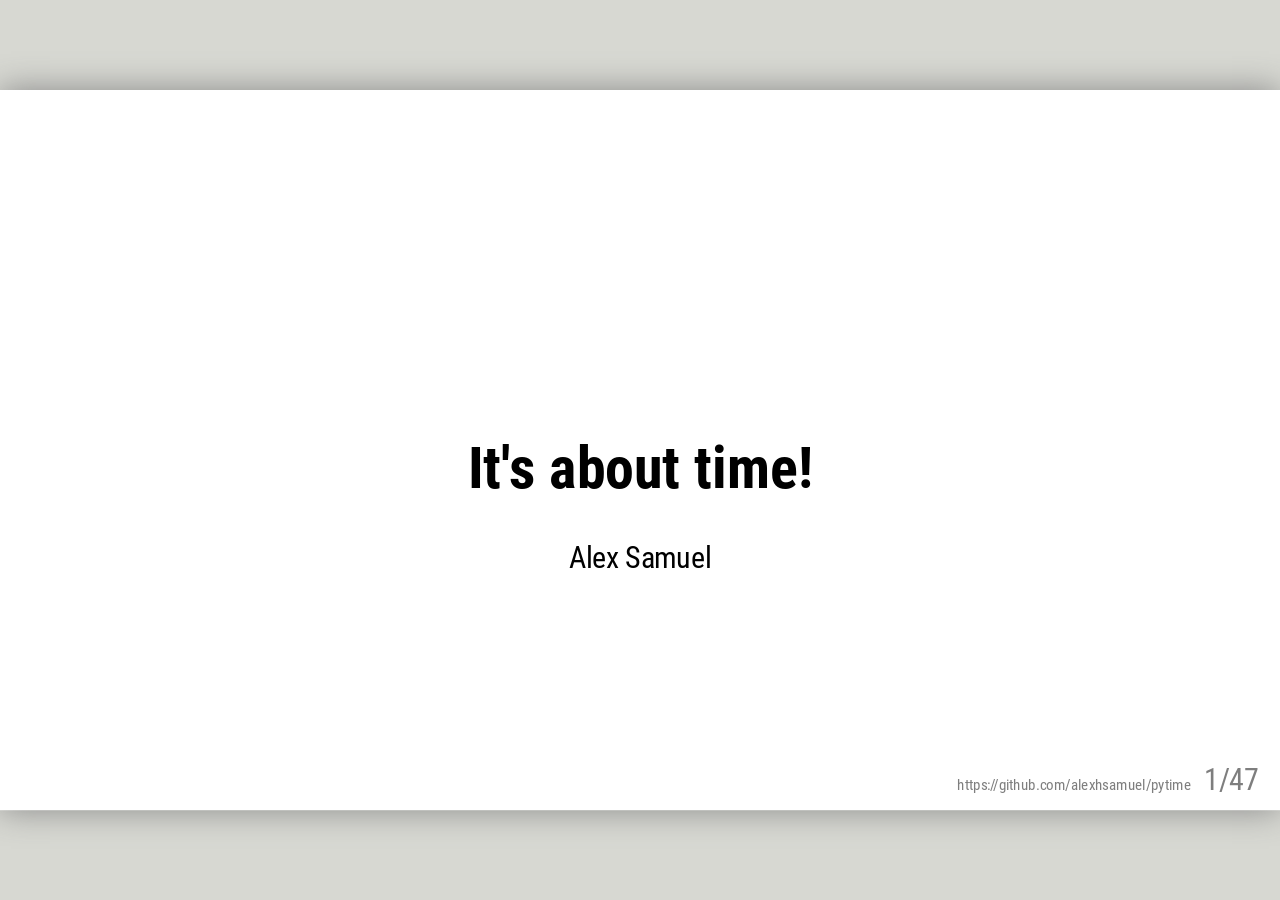
<file: talk/index.html>
<!DOCTYPE html>
<html>
  <head>
    <meta charset="utf-8">
    <title>It's about time</title>
    <style>
@font-face {
  font-family: 'Roboto';
  font-style: italic;
  font-weight: 400;
  src: local('Roboto Italic'), local('Roboto-Italic'), url(./fonts/W4wDsBUluyw0tK3tykhXEfesZW2xOQ-xsNqO47m55DA.ttf) format('truetype');
}
@font-face {
  font-family: 'Roboto';
  font-style: normal;
  font-weight: 400;
  src: local('Roboto'), local('Roboto-Regular'), url(./fonts/zN7GBFwfMP4uA6AR0HCoLQ.ttf) format('truetype');
}
@font-face {
  font-family: 'Roboto';
  font-style: normal;
  font-weight: 700;
  src: local('Roboto Bold'), local('Roboto-Bold'), url(./fonts/d-6IYplOFocCacKzxwXSOKCWcynf_cDxXwCLxiixG1c.ttf) format('truetype');
}
@font-face {
  font-family: 'Roboto Condensed';
  font-style: italic;
  font-weight: 400;
  src: local('Roboto Condensed Italic'), local('RobotoCondensed-Italic'), url(./fonts/BP5K8ZAJv9qEbmuFp8RpJdNyc1nIn01s4QPT2l20KA4.ttf) format('truetype');
}
@font-face {
  font-family: 'Roboto Condensed';
  font-style: normal;
  font-weight: 400;
  src: local('Roboto Condensed'), local('RobotoCondensed-Regular'), url(./fonts/Zd2E9abXLFGSr9G3YK2MsDR-eWpsHSw83BRsAQElGgc.ttf) format('truetype');
}
@font-face {
  font-family: 'Roboto Condensed';
  font-style: normal;
  font-weight: 700;
  src: local('Roboto Condensed Bold'), local('RobotoCondensed-Bold'), url(./fonts/b9QBgL0iMZfDSpmcXcE8nDokq8qT6AIiNJ07Vf_NrVA.ttf) format('truetype');
}
@font-face {
  font-family: 'Roboto Mono';
  font-style: italic;
  font-weight: 400;
  src: local('Roboto Mono Italic'), local('RobotoMono-Italic'), url(./fonts/mE0EPT_93c7f86_WQexR3OLrC4Du4e_yfTJ8Ol60xk0.ttf) format('truetype');
}
@font-face {
  font-family: 'Roboto Mono';
  font-style: italic;
  font-weight: 500;
  src: local('Roboto Mono Medium Italic'), local('RobotoMono-MediumItalic'), url(./fonts/1OsMuiiO6FCF2x67vzDKA34elNPSrJo8K1X7hvJW37A.ttf) format('truetype');
}
@font-face {
  font-family: 'Roboto Mono';
  font-style: normal;
  font-weight: 400;
  src: local('Roboto Mono'), local('RobotoMono-Regular'), url(./fonts/hMqPNLsu_dywMa4C_DEpY50EAVxt0G0biEntp43Qt6E.ttf) format('truetype');
}
@font-face {
  font-family: 'Roboto Mono';
  font-style: normal;
  font-weight: 500;
  src: local('Roboto Mono Medium'), local('RobotoMono-Medium'), url(./fonts/N4duVc9C58uwPiY8_59Fz_Mi34-dsJKaItLa5TRL9eU.ttf) format('truetype');
}
@font-face {
  font-family: 'Roboto Mono';
  font-style: normal;
  font-weight: 700;
  src: local('Roboto Mono Bold'), local('RobotoMono-Bold'), url(./fonts/N4duVc9C58uwPiY8_59Fz5_TkvowlIOtbR7ePgFOpF4.ttf) format('truetype');
}
    </style>
    <style>
      body {
        font-family: 'Roboto Condensed';
        font-weight: 400;
      }
      h1, h2, h3 {
        font-family: 'Roboto Condensed';
        font-weight: 700;
      }
      a, a:visited {
        color: black;
        text-decoration: none;
        border-bottom: 1px dashed #8080c0;
      }

      .remark-slide-content {
        font-size: 28px;
      }
      .remark-code, .remark-inline-code {
        font-family: 'Roboto Mono';
        font-weight: 400;
        font-size: 85%;
        color: #305060;
      }
      .remark-code-line {
        margin-left: 24px;
      }

      .command {
        border: 2px solid #808080;
        background: #f0f0f0;
        padding: 1.4ex 1.5ex 1.5ex 1.5ex;
      }
      .comment {
        font-size: 85%;
        font-weight: 700;
        font-style: italics;
        color: #ab5018;
      }

      .advice {
        background: #f0f8ff;
        background-image: url('./speech-balloon.png');
        background-size: 100px 80px;
        background-repeat: no-repeat;
        background-origin: border-box;
        background-position: right top;
      }
    </style>
  </head>
  <body>
    <textarea id="source">
class: center, middle
<br><br>
# It's about time!
Alex Samuel
???
Hi!

I'm going to talk about times and dates in Python.

This talk is on GitHub, with an accompanying writeup that contains additional
details.  The writeup is still a work in progress, and I welcome your feedback.

---
# Goals
- Present general concerns in handling time and date.
- Survey the options in Python.
- Discuss features, performance.

???
I signed up to do this talk because there are a bewildering array of options
for working with times and dates in Python.  I work with some of them on a 
regular basis, but others I have used only occasionally or not at all.

In order to force myself to evaluate the choices currently out there,
I submitted to do this talk.

I'm warning you now, this will be the least sexy talk you attend today.  My goal
is to bore you with gory details of dealing with times, dates, and time zones.

I'll stick to civil time as is widely used in business, and won't go into leap
seconds, relativistic effects, or astronomical time systems.

Also this is not a tutorial!  My intent is to help you to choose the best tools
for your work.

---
class: advice, middle
I will also give you some advice.

<div style="float: right;">
  <img src="grain-of-salt.jpg" style="width: 200px;">
  <br><span style="font-size: 60%;"><i>Fig 1. Grain of salt.</i></span>
</div>

Advice slides look like this.

They contain my _opinions_.
???
To distinguish my personal recommendations from information, I've formatted
advice slides like this, with a speech bubble in the corner.  Take them with a
grain of salt.

---
# Who am I?
- Writing Python since version 1.4.
- Used to work in high energy physics; now finance.
- Write lots of date and time code.

<svg class="octicon octicon-mark-github" viewBox="0 0 16 16" version="1.1" width="16" height="16" aria-hidden="true"><path fill-rule="evenodd" d="M8 0C3.58 0 0 3.58 0 8c0 3.54 2.29 6.53 5.47 7.59.4.07.55-.17.55-.38 0-.19-.01-.82-.01-1.49-2.01.37-2.53-.49-2.69-.94-.09-.23-.48-.94-.82-1.13-.28-.15-.68-.52-.01-.53.63-.01 1.08.58 1.23.82.72 1.21 1.87.87 2.33.66.07-.52.28-.87.51-1.07-1.78-.2-3.64-.89-3.64-3.95 0-.87.31-1.59.82-2.15-.08-.2-.36-1.02.08-2.12 0 0 .67-.21 2.2.82.64-.18 1.32-.27 2-.27.68 0 1.36.09 2 .27 1.53-1.04 2.2-.82 2.2-.82.44 1.1.16 1.92.08 2.12.51.56.82 1.27.82 2.15 0 3.07-1.87 3.75-3.65 3.95.29.25.54.73.54 1.48 0 1.07-.01 1.93-.01 2.2 0 .21.15.46.55.38A8.013 8.013 0 0 0 16 8c0-4.42-3.58-8-8-8z"></path></svg>
<a href="https://github.com/alexhsamuel" style="font-size: 90%;">alexhsamuel</a>
???
First, who am I, so that you can determine whether to heed my advice?

I've been writing Python code for a long time.  In the past, I worked in
physics, where I wrote lots of Python data handling code.  Now I work in
finance, at Tudor Investment Corporation, where I write lots of Python data
handling code.

A lot of it involves times and dates, as you may imagine.

My GitHub is alexhsamuel.  There you will find lots of languishing, uncompleted
projects.  And this talk.

---
class: middle
# Preliminaries
???
Let's start by discussing some basic concepts.

---
# Time
- Like space except just one dimension.
- Increases monotonically.
???
What's time?

Without getting too philosophical, time is kind of like space, except that it
has one coordinate instead of three.  Its value grows monotonically.  Basically
it's pretty simple.

In computer programs, we mainly want to record the exact instant of time at
which a particular event happened, for example,
- when a log line was recorded,
- when a user performed an action, 
- or when a transaction occurred.

---
# Date
- Time is divided into days.
- A day is recurring span of (usually) 24 hours.
- Date specifies a day.
???
Humans of course have to go and complicate something as simple as this.

What we do is divide time into recurring spans of (usually) 24 hours, called
_days_, coinciding approximately with the Earth's rotation.

Traditionally, we specify time by first specifying a date, and then giving the
time of day relative to the beginning of that date (_midnight_).

We use a bizarre set of units: years, 12 months a year, 27 to 31 days a month,
23 to 25 hours a day, 60 minutes an hour, and 60 seconds a minute.

---
# Time zones
<img src="Time-Zone-Map.gif" style="width: 85%;">
???
To complicate things _even_ further, we don't event agree on when each day
starts.

Each government slices its territories into _time zones_.  Within each time
zone, we agree to set all clocks forward or backward compared to clocks in a
hypothetical reference time zone, which we call UTC.

Within a time zone, this offset from UTC may change during the year, due to
daylight savings time.

A government is free to change its mind about its time zones, and governments do
so from time to time.

---
# Time zone database
<a href="https://www.iana.org/time-zones">Database</a> a.k.a. "Olson database".
- Linux, macOS: `/usr/share/zoneinfo`
- Windows: `tzres.dll`

Geographic names like "America/New_York".
???
Fortunately, the selfless souls at IANA maintain a database of time zones and
their historical, current, and projected offsets from UTC.

This is often called the "Olson database".

On most Linux systems and macOS, it's installed in a bunch of files under
`/usr/share/zoneinfo`; you can poke around there.  On Windows, its stuffed in a
DLL.

In the database, a time zone is generally identified by a continent and city
name, like "America/New_York", where we are.  We happen to be UTC-5 hours in the
winter and UTC-4 hours when daylight savings time is in effect.

Note that UTC-5 is not the same as "America/New_York" or even U.S. Eastern time.
For example, the "America/Bogota" time zone is also UTC-5 and in fact since
Colombia currently doesn't do daylight savings, it stays there year around.

---
# Time formats

<pre style="font-size: 85%;">
2017-11-25 16:01:30 -05:00
2017/11/25 16:01:30
11/25/17 16:01:30
2017 November 25 16:01:39
Sat, 25 Nov 2017 16:01:39 -0500
sábado 25 noviembre 2017 16:01:03
</pre>
<div class="right">... and many more</div>

[ISO 8601](https://www.iso.org/iso-8601-date-and-time-format.html)
/ [RFC 3339](https://tools.ietf.org/html/rfc3339):

<div class="center" style="background: gold; font-weight: 700; padding: 8px">2017-11-25T21:01:30+00:00</div>

???
There are countless variations on how to format times and dates as strings.

Everyone has an opinion.

For user interfaces, you may have to support a variety of region-, culture-, and
language-specific formats.
- with UTC offset
- without UTC offset
- dashes or slashes or other punctuation
- year first, month first, day first
- month names, abbreviated names
- day of the week
- and of course, other languages

For computers, there is a standard family of formats called ISO 8601, and a more
specific standard RFC 3339 for Internet protocols.  This highlighted string is
an example.

Sometimes you'll see a "Z" suffix instead of +00:00 to indicate UTC.

---
class: advice, middle
Use the RFC 3339 time format in APIs and data files.
???
This brings me to my first recommendation.

...

UIs for nontechnical users will need more human-centric formats.  But don't
introduce unnecessary variation for machine-readable formats.  Your code and
data will be more compatible, and you will save yourself and others
implementation nuisances.

---
class: middle
# Python representations
???
Now, on to Python.

I've found four general categoies of ways to represent times and dates in
Python.

1. representations using only built-in types: strings and integers
2. the standard library's datetime package, and some helper packages
3. derivatives of the datetime library
4. specialized representations for collections of times and dates in datasets

I'll now go into each of these.

---
# Primitive types
- string times and dates: 
    - `"2017-11-25"` 
    - `"2017-11-25T16:01:30+00:00"`

- integer-encoded strings:
    - `20171125`

<br>
```py
date = 10000 * year + 100 * month + day    # ☹
```
???
A simple way to store a time or date is as a string.  You have a choice of
formats, as we've seen.

Another option, especially for dates, is to pack the year, month, date
components into an integer.

How many of you have written code like this at some point?

The chief benefit of these representations is that they work with all languages,
frameworks, storage systems, and file formats.  You can always store a string.

But, there are basically no time operations you can perform directly on these
representations directly.  You're on your own.

---
class: advice, middle

Use RFC 3339 strings for simple formats: CSV, JSON, ...

Don't use strings internally if you perform _any_ time operations.

Don't use integer-encoded dates or times.

???
My recommendation is to avoid these.

...

Python provides actual data structures to use instead.

---
# Tick representations
Choose a starting time ("epoch") and a unit, and count ticks.
```py
# seconds since 1970-01-01T00:00:00+00:00
>>> time.time()
1511734953.8993392  
```
???
Another representation that doesn't require specialized types you might call a
_tick representation_.  You choose a starting time, called the _epoch_, you
choose a unit of time, and just count ticks forward.

In UNIX, and Python, we traditionally use UTC midnight on Jan 1, 1970 as the
epoch, and count seconds.

This representation is closest to the physical reality of time.  It's simple.
Clear.  When one second elapses, this number increases by 1.

Python's simplest time API, `time.time()`, returns the time on system clock
as seconds since the epoch.

If it weren't for humans and their idiosyncrasies, we could stop right here and
this would be my last slide.

Unfortunately, we are humans.

---
# [datetime](https://docs.python.org/3/library/datetime.html)

`datetime`, `date`, `time`, `tzinfo`, and more.

A time (an instance of the `datetime` class) can be,
  - _naive_, without time zone
  - _localized_, with time zone 
???
The standard library datetime package solves many of our problems.

It provides a time type, called `datetime`, which stores times internally as
(year, month, day, hour, minute, second, microsecond) components.  

So, the time resolution is 1 µs.

There are two flavors of datetimes: _naive_ datetimes carry no time zones, while
_localized_ datetimes do.

The datetime package also provides date and time of day types.

These are all implemented as C extension types, and rather efficient.

---
class: middle
```py
>>> t = datetime.utcnow()
>>> t.year, t.month, t.day
(2017, 11, 26)
>>> t.date()
datetime.date(2017, 11, 26)
```
Formatting and parsing per C library `strftime()`.
```py
>>> t = datetime(2017, 11, 26, 17, 45, 37)
>>> format(t, "%Y-%m-%dT%H:%M:%S")
'2017-11-26T17:45:37'
>>> print("It's now {:%H:%M}.".format(t))
It's now 17:45.
```
???
You can access its components as attributes, or extract the date or time of day
as separate objects.

Parsing and formatting use patterns similar to the C library's strftime and
strptime functions.  They participate nicely with Python's string formatting.
You can stuff the format pattern directly into the curly braces.

---
class: advice, middle
To represent a date, use a date object, rather than a time object.
???
Next recommendation:

...

Dates are fundamentally different objects, with different operations they can
participate in.

You'll sometimes see dates represented as the time at midnight on that date.
Python gives you a real date type.  Use it.

---
# Shortcomings of datatime
- `tzinfo` interface but no concrete time zones
- limited convenience functions and utilities
- 1 µs resolution 
???
The datetime package has a number of limitations.

It provides a time zone API, but no concrete implementations.

Its API isn't always the most convenient, and it lacks many creature comforts
and useful utilities that people often need.

And, its 1 µs resolution is inadequate for some domains.

One approach to address these is to use additional third-party libraries with
datetime.

---
# datetime + [pytz](http://pythonhosted.org/pytz/)
- Includes a recent copy of the time zone database.
- Implements `tzinfo`.

```py
>>> tz = pytz.timezone("America/New_York")
>>> tz.localize(datetime.now())
datetime.datetime(2017, 11, 26, 18, 1, 6, 620221,
  tzinfo=<DstTzInfo 'America/New_York' EST-1 day, 
          19:00:00 STD>)
```
???
pytz is a third party time zone package.

...

datetime.now() returns a naive datetime.  The time zone object has a localize
method that converts it to a localized datetime.

With pytz, it's critical to use this localize method; you can't just stuff the
time zone object into the datetime's tz field yourself.  You will get the
wrong results!

---
class: advice, middle
Time zones are complicated.  Use UTC as much as possible:

- Use UTC localized datetimes.

- Convert to other time zones only in UIs.

```py
>>> def now():
...     return pytz.UTC.localize(datetime.utcnow())
```
```py
>>> now()
datetime.datetime(2017, 11, 27, 15, 11, 37, 42496, tzinfo=<UTC>)
```
???
Recommendation: Use UTC as much as possible.

Some people choose to use naive datetimes and just always store UTC.  IMO, this
becomes confusing if you ever have to use localized datetimes for the UI, so I
prefer datetimes explicitly localized to UTC.

This is my preferred version of now().

---
# datetime + [dateutil](https://dateutil.readthedocs.io/en/stable/)
- Implements `tzinfo` using the system time zone database.
- Also includes a copy of the time zone database.

```py
>>> tz = dateutil.tz.gettz("America/New_York")
```

- Convenient parsing.

```py
>>> dateutil.parser.parse("2017 Nov 1 9:15:00 UTC")
datetime.datetime(2017, 11, 1, 9, 15, 
    tzinfo=tzutc())
```
???
dateutil is another package that provides time zone implementations.  By
default, it uses your system's time zone database, but it also carries its own
copy for use if needed.

dateutil also provides a convenient time parser, which can usually figure out
the format of a time string without being told.

It also includes some recurrence / calendar functionality, which I won't get
into here, plus calculation of Easter, which is a historically interesting
problem.  Check out the "computus" article on Wikipedia.

---
# datetime + [Babel](http://babel.pocoo.org/en/latest/)
An internationalization library with time and date support.
```py
>>> babel.dates.format_datetime(t, locale="zh")
'2017年11月26日 下午11:32:31'
```

It uses an alternate style of format patterns.
```py
>>> babel.dates.format_date(d, 
...     "'The 'dd' of 'MMMM', 'yyyy")
'The 26 of November, 2017'
```
???
Babel is an internationalization package that handles dates and times.

Conveniently, you can pass in a locale for each formatting operation.

Some people prefer the JODA-style yyyy, MM, dd format strings to the
strftime-style %Y, %m, %d.

---
# datetime + [udatetime](https://github.com/freach/udatetime)

Accelerated versions of some functionality, particularly RFC 3339 formatting,
but doesn't support time zones properly.

Particularly fast for generating timestamp strings for logs, APIs.
```py
>>> udatetime.utcnow_to_string()
'2017-11-27T00:19:42.815547+00:00'
```
POSIX only; no Windows support.

---
# [humanize](https://github.com/jmoiron/humanize)
A small library to produce casual human-friendly representations.
```py
>>> t = datetime.now(); time.sleep(10); \
... humanize.naturaltime(t)
'10 seconds ago'
>>> humanize.naturaldate(date(2017, 1, 1))
'Jan 01'
```

---
class: middle
# datetime derivatives
???
On to derivatives of datetime.

There have been several attempts to improve datetime by wrapping it or extending
it.

---
<img src="delorean.png" style="float: right">
# [Delorean](http://delorean.readthedocs.io/en/latest/)
- Wraps `datetime.datetime`.
- Integrates pytz, Babel, humanize.
- A few convenience methods.

```py
>>> t = Delorean.now("America/New_York")
>>> t.truncate("month")
>>> print(t.format_datetime())
Nov 1, 2017, 12:00:00 AM
>>> print(t.humanize())
25 days ago
```
???
...

Notice that you can pass in time zones as strings, which is nice.

But: It provides no date or time classes.  And the API feels inconsistent.  For
example, it doesn't participate in Python's normal string formatting mechanism.

---
# [Arrow](http://arrow.readthedocs.io/en/latest/)
- Wraps `datetime.datetime`
- Localized times only.  <small>☺</small>
- Integrates `dateutil.tz`.

```py
>>> t = arrow.get("2017-11-26T20:00:00-05:00")
>>> t.to("Asia/Tokyo")
>>> t.format("ddd MMM DD, HH:mm:ssZZ")
'Sun Nov 26, 20:00:00-05:00'
```
???
...

As with Delorean, you can pass time zone names.

I find the formatting a bit cumbersome, but some prefer this.

But: Arrow also provides no date or time classes.

---
- Well-designed convenience methods.
```py
>>> arrow.get(1511743679)                   # epoch seconds
<Arrow [2017-11-27T00:47:59+00:00]>
>>> t.replace(minute=30, second=0)
<Arrow [2017-11-27T00:30:00+00:00]>
>>> t.shift(months=6)
<Arrow [2018-05-27T00:47:59+00:00]>
```
- Custom formatting and localization (50 languages).
```py
>>> t.floor("month").humanize(locale="hi")
'एक माह  पहले'                               # "one month ago"
```
???
You can convert epoch seconds and other values easily into Arrow instances.

There are convenient methods to change fields, shift forward or backward
by each time unit, to round up or down by a time unit, and so forth.

It has a completely custom formatting implementation, with localization to 
50 languages and also "humanize" formats.

---
# [Pendulum](https://pendulum.eustace.io/)
An ambitious extension of datetime.
- Extends `datetime`, `date`, `time`, `tzinfo`.
- Rich, well-designed API.
- Localized times only.  <small>☺</small>
- Time zone data from [`pytzdata`](https://github.com/sdispater/pytzdata), but
  reads database directly.
???
An ambitious extension of datetime.

It's the only extension package that provides a date type and a time of day type
in addition to time.  

Localized times only!

Because it subclasses rather than wraps datetime types, its instances are
drop-in replacements.

The API is quite extensive.

---

- Smart parsing.

```py
>>> pendulum.parse("Nov 26, 2017 20:00:00", 
...     tz="America/New_York")
<Pendulum [2017-11-26T20:00:00-05:00]>
```
- Lots of formatting options.

```py
>>> t = pendulum.now("Asia/Istanbul")
>>> t.date().format("%A %d %B %Y", locale="tr")
'Pazartesi 27 Kasım 2017'
>>> t.date().to_date_string()
'2017-11-27'
```
???
Smart parsing.

Lots of formatting options, with about 50 languages supported.

---
class: middle

- Lots of convenience methods.

```py
>>> t.start_of("century")
<Pendulum [2001-01-01T00:00:00+02:00]>
>>> t.date().previous(pendulum.WEDNESDAY)
<Date [2017-11-22]>
>>> t.time().add(hours=4)
<Time [08:27:21.750466]>
```

---
class: middle
# Time and date in datasets
???
This is PyDATA!  One time value is not enough.  We want to store large
datasets with times and dates in them.

So let's consider the options.

---
# [NumPy](https://docs.scipy.org/doc/numpy/reference/arrays.datetime.html)
datetime64 &mdash; int64 ticks since epoch.

- Very efficient storage.
- Very limited selection of operations.
- Naive times (datetime64[ns]) and dates (datetime64[D]).

```py
>>> np.array(times, dtype="datetime64[ns]")
array(['2017-11-26T20:48:38.911016000', 
       '2017-11-26T20:48:39.807050000',
       '2017-11-26T20:48:42.518963000'], 
      dtype='datetime64[ns]')
```
???
If you use NumPy, you may be aware of the datetime64 dtype.

This is a tick representation: internally, it stores an int64 containing the
number of time units since the epoch.  

There are various time units available, including days, seconds, ms, µs, ns.
There are even actually ps and fs as well, but the range of these is so small
that they're virtually useless.

This representation is commonly used in technical applications, particularly
with ns.  So it's a natural fit for NumPy and easy to convert.

Storage is extremely efficient: in an array, each value takes up 8 bytes.

BUT: other than type conversion and comparison, there are basically no
operations available.  NumPy can store your times and dates but can't do too
much with them.

NumPy's times are all effectively naive; it has no notion of time zones.

---
# [Pandas](http://pandas.pydata.org/pandas-docs/stable/timeseries.html)

Pandas is backed by NumPy arrays, but works hard to fill in all the missing
features.
???
What about Pandas?  It's backed by NumPy arrays and uses datetime64, but
works hard to fill in missing features.

---
class: middle
Pandas uses datetime64[ns] for time indexes and series, but adds localization.
```py
>>> idx = pd.DatetimeIndex(
...     [datetime.now() for _ in range(3)]
... ).tz_localize("America/New_York")
>>> idx
DatetimeIndex(['2017-11-26 21:22:15.235690-05:00',
               '2017-11-26 21:22:15.235696-05:00',
               '2017-11-26 21:22:15.235697-05:00'],
          dtype='datetime64[ns, America/New_York]', 
          freq=None)
```
???
Pandas uses datetime64[ns] for time indexes and series, but adds localization.

In this example, we use the tz_localize method to localize all the values in the
datetime index.  You can see that Pandas has stuffed the time zone into the
dtype.

---
Datetime indexes have time-specific methods.
```py
>>> idx.tz_convert("Asia/Tokyo")
DatetimeIndex(['2017-11-27 11:25:10.898552+09:00',
               '2017-11-27 11:25:10.898557+09:00',
               '2017-11-27 11:25:10.898558+09:00'],
          dtype='datetime64[ns, Asia/Tokyo]', 
          freq=None)
```

For time-valued series, values are on the `dt` proxy attribute.
```py
>>> series = series.dt.tz_convert("Europe/London")
>>> series.dt.hour.values
array([17, 17, 17])
```
???
Datetime indexes have time-specific attributes and methods, such as `tz_convert`
and year, month, day, hour, minute, second fields.

For series whose values are times, these attributes and methods are organized
within a magic `dt` proxy attribute.


---
class: middle
Also, Pandas provides a `Timestamp` class for single time values.
```py
>>> ser[0]
Timestamp('2017-11-26 17:25:10.898552+0000', 
          tz='Europe/London')
```

This is an enhanced subclass of `datetime`:
- augments resolution to 1 ns
- adds a few convenience methods
???
Also, Pandas provides a `Timestamp` class for single time values.  If you 
extract a single value from a datetime index or series, Pandas wraps it for
you in this class.

The `Timestamp` class is a subclass of datetime, but augments its resolution 
to 1 ns and also adds the same convenience methods that the datetime index
and series provide.

This provides some nice features, though not as many or well-designed methods as
Pendulum.

---
# Performance

The standard library datetime package performs surprisingly well for all
operations.

In comparison,

- Operations that udatetime provides are same or faster.

- NumPy `datetime64` and Pandas `Timestamp` operations are similar or slower.

- Delorean, Arrow, and Pendulum are a lot slower, often 20&times; or more.

- Delorean is generally the slowest.

- pytz is faster than dateutil for time zone operations.

???
Those are major choices available to you.  

We've discussed the features; now a quick word on performance.

I don't have time to present detailed benchmarks, but here are some general
results.

...

Delorean is the slowest of the bunch.

The benchmark results and explanation are in the GitHub repo.

---
class: middle
# Roundup
???
Now for the roundup.

I'll also note that the GitHub repo also has a feature matrix which summarizes
many of the facts above.

---
class: advice, middle
For ease of use, Pendulum is a good choice.
???
...

Pendulum has tons of features, a solid API, and clear documentation.  In
contrast to Delorean and Arrow: it provides additional types for dates, time of
day, intervals, _etc._; and its types subclass the corresponding datetime types,
so they are drop-in compatible.

Arrow is a solid second choice, if you don't care about date
handling&mdash;since it does not provide a date type.  

Delorean lags in features and performance.

---
class: advice, middle
For performance and compatibility, use datetime + pytz.
???
...

The implementation is highly optimized.  

The feature set is somewhat sparse; you'll almost certainly need additional
packages to fill feature gaps:

- Use pytz for time zones; though be careful to use the API correctly.
- Use udatetime to accelerate some operations, most notably string parsing.
- Use Babel and humanize if you need them for UIs.

---
class: advice, middle
For large datasets involving times and dates, use Pandas.
???
...

NumPy can store these values, but provides almost no operations.  If you already
use NumPy and don't need time operations, it may be adequate.

Otherwise, go with Pandas.

---
class: advice, middle
Learn how to use datetime, even if it's not your primary representation.

It's the _lingua franca_ for times and dates in Python.
???
Finally,

...

---
class: middle
# Q&A
???
Thank you!

---
class: middle, center

also [http://github.com/alexhsamuel/cron](http://github.com/alexhsamuel/cron)

---
    </textarea>
    <script src="remark-latest.min.js"></script>
    <script>
      const slideshow = remark.create({
        ratio: '16:9',
      slideNumberFormat: '<span style="font-size: 50%;">https://github.com/alexhsamuel/pytime</span>&nbsp; %current%/%total%',
      })
    </script>
  </body>
</html>
</file>
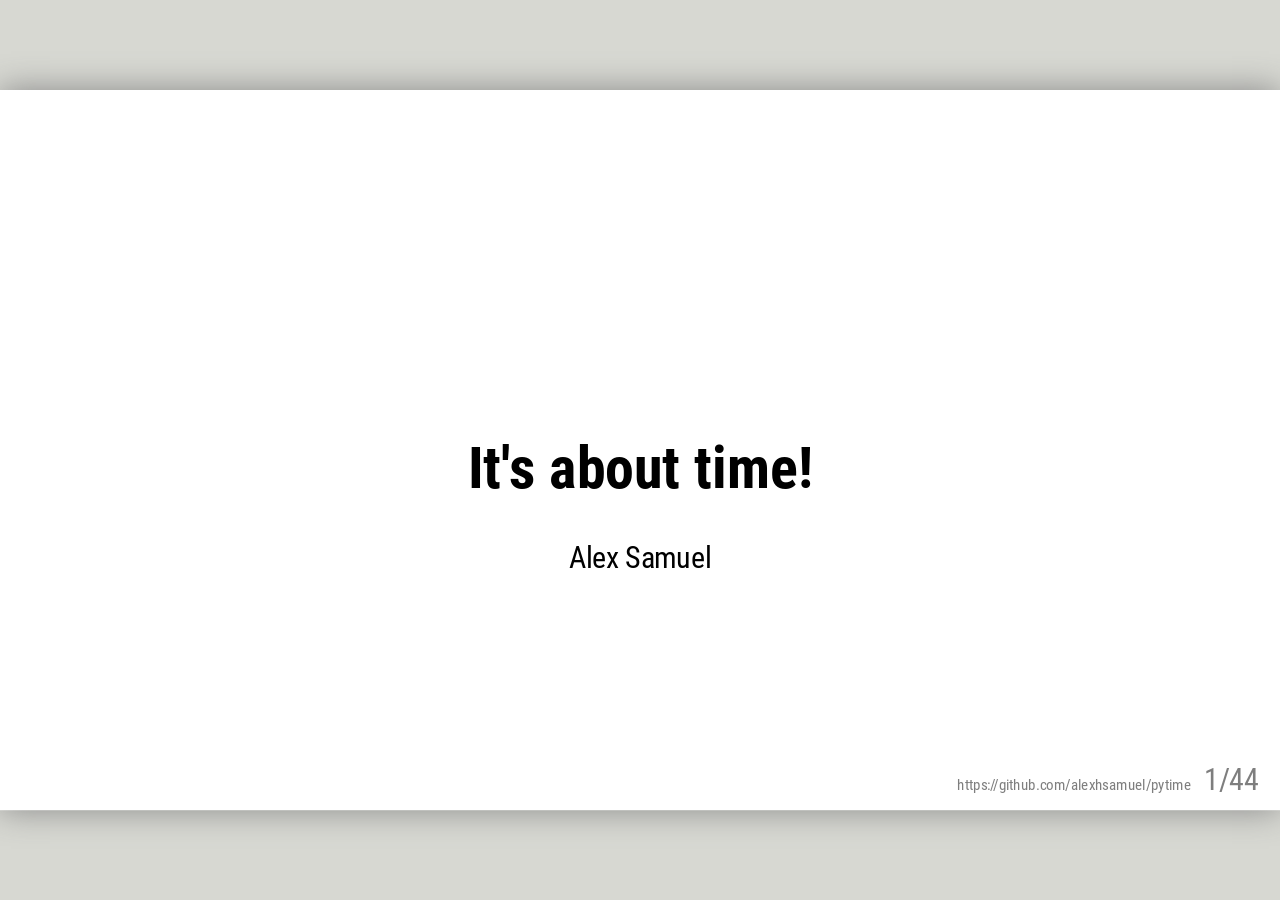
<file: talks/2018-03-02/index.html>
<!DOCTYPE html>
<html>
  <head>
    <meta charset="utf-8">
    <title>It's about time</title>
    <style>
@font-face {
  font-family: 'Roboto';
  font-style: italic;
  font-weight: 400;
  src: local('Roboto Italic'), local('Roboto-Italic'), url(./fonts/W4wDsBUluyw0tK3tykhXEfesZW2xOQ-xsNqO47m55DA.ttf) format('truetype');
}
@font-face {
  font-family: 'Roboto';
  font-style: normal;
  font-weight: 400;
  src: local('Roboto'), local('Roboto-Regular'), url(./fonts/zN7GBFwfMP4uA6AR0HCoLQ.ttf) format('truetype');
}
@font-face {
  font-family: 'Roboto';
  font-style: normal;
  font-weight: 700;
  src: local('Roboto Bold'), local('Roboto-Bold'), url(./fonts/d-6IYplOFocCacKzxwXSOKCWcynf_cDxXwCLxiixG1c.ttf) format('truetype');
}
@font-face {
  font-family: 'Roboto Condensed';
  font-style: italic;
  font-weight: 400;
  src: local('Roboto Condensed Italic'), local('RobotoCondensed-Italic'), url(./fonts/BP5K8ZAJv9qEbmuFp8RpJdNyc1nIn01s4QPT2l20KA4.ttf) format('truetype');
}
@font-face {
  font-family: 'Roboto Condensed';
  font-style: normal;
  font-weight: 400;
  src: local('Roboto Condensed'), local('RobotoCondensed-Regular'), url(./fonts/Zd2E9abXLFGSr9G3YK2MsDR-eWpsHSw83BRsAQElGgc.ttf) format('truetype');
}
@font-face {
  font-family: 'Roboto Condensed';
  font-style: normal;
  font-weight: 700;
  src: local('Roboto Condensed Bold'), local('RobotoCondensed-Bold'), url(./fonts/b9QBgL0iMZfDSpmcXcE8nDokq8qT6AIiNJ07Vf_NrVA.ttf) format('truetype');
}
@font-face {
  font-family: 'Roboto Mono';
  font-style: italic;
  font-weight: 400;
  src: local('Roboto Mono Italic'), local('RobotoMono-Italic'), url(./fonts/mE0EPT_93c7f86_WQexR3OLrC4Du4e_yfTJ8Ol60xk0.ttf) format('truetype');
}
@font-face {
  font-family: 'Roboto Mono';
  font-style: italic;
  font-weight: 500;
  src: local('Roboto Mono Medium Italic'), local('RobotoMono-MediumItalic'), url(./fonts/1OsMuiiO6FCF2x67vzDKA34elNPSrJo8K1X7hvJW37A.ttf) format('truetype');
}
@font-face {
  font-family: 'Roboto Mono';
  font-style: normal;
  font-weight: 400;
  src: local('Roboto Mono'), local('RobotoMono-Regular'), url(./fonts/hMqPNLsu_dywMa4C_DEpY50EAVxt0G0biEntp43Qt6E.ttf) format('truetype');
}
@font-face {
  font-family: 'Roboto Mono';
  font-style: normal;
  font-weight: 500;
  src: local('Roboto Mono Medium'), local('RobotoMono-Medium'), url(./fonts/N4duVc9C58uwPiY8_59Fz_Mi34-dsJKaItLa5TRL9eU.ttf) format('truetype');
}
@font-face {
  font-family: 'Roboto Mono';
  font-style: normal;
  font-weight: 700;
  src: local('Roboto Mono Bold'), local('RobotoMono-Bold'), url(./fonts/N4duVc9C58uwPiY8_59Fz5_TkvowlIOtbR7ePgFOpF4.ttf) format('truetype');
}
    </style>
    <style>
      body {
        font-family: 'Roboto Condensed';
        font-weight: 400;
      }
      h1, h2, h3 {
        font-family: 'Roboto Condensed';
        font-weight: 700;
      }
      a, a:visited {
        color: black;
        text-decoration: none;
        border-bottom: 1px dashed #8080c0;
      }

      .remark-slide-content {
        font-size: 28px;
      }
      .remark-code, .remark-inline-code {
        font-family: 'Roboto Mono';
        font-weight: 400;
        font-size: 85%;
        color: #305060;
      }
      .remark-code-line {
        margin-left: 24px;
      }

      .command {
        border: 2px solid #808080;
        background: #f0f0f0;
        padding: 1.4ex 1.5ex 1.5ex 1.5ex;
      }
      .comment {
        font-size: 85%;
        font-weight: 700;
        font-style: italics;
        color: #ab5018;
      }

      .advice {
        background: #f0f8ff;
        background-image: url('./speech-balloon.png');
        background-size: 100px 80px;
        background-repeat: no-repeat;
        background-origin: border-box;
        background-position: right top;
      }
    </style>
  </head>
  <body>
    <textarea id="source">
class: center, middle
<br><br>
# It's about time!
Alex Samuel
???
Hi!

I'm going to talk about times and dates in Python.

This talk is on GitHub.  There's a writeup, too, which is still a work in
progress, and I welcome your feedback.

---
# Goals
- Present general concerns in handling time and date.
- Survey the options in Python.
- Discuss features, performance.

???
I signed up to do this talk at PyData NYC last year because there are a
bewildering array of options for working with times and dates in Python.  I work
with some of them on a regular basis, but others I have used only occasionally
or not at all.

In order to force myself to evaluate the choices currently out there,
I submitted to do this talk.

It was a longer time slot, so I spent the last hour on the couch in the back
deleting slides.

This is not a tutorial!  This is a whirlwind tour, to help you to choose
the best tools for your work.

And I'm warning you now, this is not a sexy talk, and completely inappropriate
for Friday at 8 PM.  But maybe it will help you on Monday morning.

---
class: middle

# Who am I?

<svg class="octicon octicon-mark-github" viewBox="0 0 16 16" version="1.1" width="16" height="16" aria-hidden="true"><path fill-rule="evenodd" d="M8 0C3.58 0 0 3.58 0 8c0 3.54 2.29 6.53 5.47 7.59.4.07.55-.17.55-.38 0-.19-.01-.82-.01-1.49-2.01.37-2.53-.49-2.69-.94-.09-.23-.48-.94-.82-1.13-.28-.15-.68-.52-.01-.53.63-.01 1.08.58 1.23.82.72 1.21 1.87.87 2.33.66.07-.52.28-.87.51-1.07-1.78-.2-3.64-.89-3.64-3.95 0-.87.31-1.59.82-2.15-.08-.2-.36-1.02.08-2.12 0 0 .67-.21 2.2.82.64-.18 1.32-.27 2-.27.68 0 1.36.09 2 .27 1.53-1.04 2.2-.82 2.2-.82.44 1.1.16 1.92.08 2.12.51.56.82 1.27.82 2.15 0 3.07-1.87 3.75-3.65 3.95.29.25.54.73.54 1.48 0 1.07-.01 1.93-.01 2.2 0 .21.15.46.55.38A8.013 8.013 0 0 0 16 8c0-4.42-3.58-8-8-8z"></path></svg>
<a href="https://github.com/alexhsamuel" style="font-size: 90%;">alexhsamuel</a>
???
I've been writing Python code since Python 1.4.  In the past, I worked in
physics, where I wrote lots of Python data handling code.  Now I work in
finance, at Tudor Investment Corporation, where I write lots of Python data
handling code.

---
class: middle
# Preliminaries
???
Let's start by discussing some basic concepts.

---
# Time
- Like space except just one dimension.
- Increases monotonically.
???
What's time?

Without getting too philosophical, time is kind of like space, except that it
has one coordinate instead of three.  Its value grows monotonically.  Basically
it's pretty simple.

In computer programs, we mainly want to record the exact instant of time at
which a particular event happened, for example,
- when a user performed an action, 
- or when a transaction occurred.

---
# Date
- Time is divided into days.
- A day is recurring span of (usually) 24 hours.
- Date specifies a day.
???
Humans of course have to go and complicate something as simple as this.

What we do is divide time into recurring spans of (usually) 24 hours, called
_days_, coinciding approximately with the Earth's rotation.

Traditionally, we specify time by first specifying a date, and then giving the
time of day relative to the beginning of that date (_midnight_).

We use a bizarre set of units: years, 12 months a year, 28 to 31 days a month,
23 to 25 hours a day, 60 minutes an hour, and 60 seconds a minute.

---
# Time zones
<img src="Time-Zone-Map.gif" style="width: 85%;">
???
To complicate things _even_ further, we don't event agree on when each day
starts.

Each government slices its territories into _time zones_.  Within each time
zone, we agree to set all clocks forward or backward compared to clocks in a
hypothetical reference time zone, which we call UTC.

Within a time zone, this offset from UTC may change during the year, due to
daylight savings time.

A government is free to change its mind about its time zones, and governments do
so from time to time.

---
# Time zone database
<a href="https://www.iana.org/time-zones">Database</a> a.k.a. "Olson database".
- Linux, macOS: `/usr/share/zoneinfo`

Geographic names like "America/New_York".
???
Fortunately, the selfless souls at IANA maintain a database of time zones and
their historical, current, and projected offsets from UTC.

This is often called the "Olson database".

On most Linux systems and macOS, it's installed in a bunch of files under
`/usr/share/zoneinfo`; you can poke around there.  

On Windows, some comparable information is stuffed in a DLL.  I don't know
much about this.

In the database, a time zone is generally identified by a continent and city
name, like "America/New_York", where we are.  We happen to be UTC-5 hours in the
winter and UTC-4 hours when daylight savings time is in effect.

Note that UTC-5 is not the same as "America/New_York" or even U.S. Eastern time.
For example, the "America/Bogota" time zone is also UTC-5 and in fact since
Colombia currently doesn't do daylight savings, it stays there year around.

---
# Time formats

<pre style="font-size: 85%;">
2017-11-25 16:01:30 -05:00
2017/11/25 16:01:30
11/25/17 16:01:30
2017 November 25 16:01:39
Sat, 25 Nov 2017 16:01:39 -0500
sábado 25 noviembre 2017 16:01:03
</pre>
<div class="right">... and many more</div>

[ISO 8601](https://www.iso.org/iso-8601-date-and-time-format.html)
/ [RFC 3339](https://tools.ietf.org/html/rfc3339):

<div class="center" style="border: 2px solid black; font-weight: 700; padding: 8px">2017-11-25T21:01:30+00:00</div>

???
There are countless variations on how to format times and dates as strings.

- with/without UTC offset
- dashes or slashes or other punctuation
- year first, month first, day first
- month names, abbreviated names
- day of the week
- and of course, other languages

For computers, there is a standard family of formats called ISO 8601, and a more
specific standard RFC 3339 for Internet protocols.  This highlighted string is
an example.

Sometimes you'll see a "Z" suffix instead of +00:00 to indicate UTC.

---
class: middle
# Python representations
???
Now, on to Python.

I've found four general categoies of ways to represent times and dates in
Python.

1. using only built-in types
2. the standard library's `datetime` package
3. derivatives of the datetime library
4. types for collections of times and dates in datasets

I'll now go into each of these.

---
# Primitive types
- string times and dates: 
    - `"2017-11-25"` 
    - `"2017-11-25T16:01:30+00:00"`

- integer-encoded strings:
    - `20171125`

<br>
```py
date = 10000 * year + 100 * month + day    # ☹
```
???
A simple way to store a time or date is as a string.  You have a choice of
formats, as we've seen.

Another option, especially for dates, is to pack the year, month, date
components into an integer.

How many of you have written code like this at some point?

The chief benefit of these representations is that they work with all languages,
frameworks, storage systems, and file formats.  You can always store a string.

But, there are basically no time operations you can perform directly on these
representations directly.  You're on your own.

---
# Tick representations
Choose a starting time ("epoch") and a unit, and count ticks.
```py
# seconds since 1970-01-01T00:00:00+00:00
>>> time.time()
1519950320.1002948
```
???
Another representation that doesn't require specialized types you might call a
_tick representation_.  You choose a starting time, called the _epoch_, you
choose a unit of time, and just count ticks forward.

In UNIX, and Python, we traditionally use UTC midnight on Jan 1, 1970 as the
epoch, and count seconds.

This representation is closest to the physical reality of time.  It's simple.
Clear.  When one second elapses, this number increases by 1.

Python's simplest time API, `time.time()`, returns the time on system clock
as seconds since the epoch.

If it weren't for humans and their idiosyncrasies, we could stop right here and
this would be my last slide.

---
# [datetime](https://docs.python.org/3/library/datetime.html)

`datetime`, `date`, `time`, `tzinfo`, and more.

A time (an instance of the `datetime` class) can be,
  - _naive_, without time zone
  - _aware_, with time zone 
???
The standard library datetime package solves many of our problems.

It provides a time type, called `datetime`, which stores times internally as
(year, month, day, hour, minute, second, microsecond) components.  

So, the time resolution is 1 µs.

There are two flavors of datetimes: _naive_ datetimes carry no time zones, while
_aware_ datetimes do.

The datetime package also provides date and time of day types.

These are all implemented as C extension types, and rather efficient.

---
class: middle
```py
>>> t = datetime.now(datetime.timezone.utc)
>>> t
datetime(2018, 3, 2, 22, 58, 10, 711162, tzinfo=timezone.utc)
>>> t.year, t.month, t.day
(2018, 3, 2)
```
Formatting and parsing per C library `strftime()`.
```py
>>> t = datetime(2017, 11, 26, 17, 45, 37)
>>> print("It's now {:%H:%M}.".format(t))
It's now 17:45.
```
???
You can access its components as attributes, or extract the date or time of day
as separate objects.

Parsing and formatting use patterns similar to the C library's strftime and
strptime functions.  They participate nicely with Python's string formatting.
You can stuff the format pattern directly into the curly braces.

Dates are fundamentally different objects, with different operations they can
participate in.  Some people represents a date by the time at midnight on that
date.  Please don't do that.  Python gives you a real date type.  Use it.

---
# Shortcomings of datatime
- `tzinfo` interface but time zone database
- limited convenience functions and utilities
- 1 µs resolution 
???
The datetime package has a number of limitations.

It provides time zones with fixed UTC offsets, but not the full database of
geographical and political time zones people expect.

Its API isn't always the most convenient, and it lacks many creature comforts
and useful utilities that people often need.

And, its 1 µs resolution is inadequate for some domains.

One approach to address these is to use additional third-party libraries with
datetime.

---
# datetime + [dateutil](https://dateutil.readthedocs.io/en/stable/)
- Implements `tzinfo` using the system time zone database.
- Also includes a copy of the time zone database.

```py
>>> tz = dateutil.tz.gettz("America/New_York")
```

- Convenient parsing.

```py
>>> dateutil.parser.parse("2017 Nov 1 9:15:00 UTC")
datetime.datetime(2017, 11, 1, 9, 15, 
    tzinfo=tzutc())
```
???
By default, `datetime` uses your system's time zone database, but it also
carries its own copy for use if needed.

dateutil also provides a convenient time parser, which can usually figure out
the format of a time string without being told.

---
# datetime + [pytz](http://pythonhosted.org/pytz/)
- Includes a recent copy of the time zone database.
- Implements `tzinfo`.

```py
>>> tz = pytz.timezone("America/New_York")
>>> tz.localize(datetime.now())
datetime.datetime(2017, 11, 26, 18, 1, 6, 620221,
  tzinfo=<DstTzInfo 'America/New_York' EST-1 day, 
          19:00:00 STD>)
```
???
pytz is a another third party time zone package, and carries the time zone
database.

With pytz, it's critical to use this localize method; you can't just stuff the
time zone object into the datetime's tz field yourself.  You will get the
wrong results!

---
# datetime + [Babel](http://babel.pocoo.org/en/latest/)
An internationalization library with time and date support.
```py
>>> babel.dates.format_datetime(t, locale="zh")
'2017年11月26日 下午11:32:31'
```

It uses JODA-style format patterns.
```py
>>> babel.dates.format_date(d, "'The 'dd' of 'MMMM', 'yyyy")
'The 26 of November, 2017'
```
???
Babel is an internationalization package that handles dates and times.

Conveniently, you can pass in a locale for each formatting operation.

Some people prefer the JODA-style yyyy, MM, dd format strings to the
strftime-style %Y, %m, %d.

---
# datetime + [udatetime](https://github.com/freach/udatetime)

Accelerated versions of some functionality, particularly RFC 3339 formatting,
but doesn't support time zones properly.

Particularly fast for generating timestamp strings for logs, APIs.
```py
>>> udatetime.utcnow_to_string()
'2017-11-27T00:19:42.815547+00:00'
```
POSIX only; no Windows support.

---
# [humanize](https://github.com/jmoiron/humanize)
A small library to produce casual human-friendly representations.
```py
>>> t = datetime.now(); time.sleep(10); humanize.naturaltime(t)
'10 seconds ago'
>>> humanize.naturaldate(date(2018, 3, 1))
'yesterday'
```

---
class: middle
# datetime derivatives
???
On to derivatives of datetime.

There have been several attempts to improve datetime by wrapping it or extending
it.

---
<img src="delorean.png" style="float: right">
# [Delorean](http://delorean.readthedocs.io/en/latest/)
- Wraps `datetime.datetime`.
- Integrates pytz, Babel, humanize.
- A few convenience methods.

```py
>>> t = Delorean.now("America/New_York")
>>> t.truncate("month")
>>> print(t.format_datetime())
Nov 1, 2017, 12:00:00 AM
>>> print(t.humanize())
25 days ago
```
???
...

Notice that you can pass in time zones as strings, which is nice.

But: It provides no date or time classes.  And the API feels inconsistent.  For
example, it doesn't participate in Python's normal string formatting mechanism.

---
# [Arrow](http://arrow.readthedocs.io/en/latest/)
- Wraps `datetime.datetime`
- aware times only.  <small>☺</small>
- Integrates `dateutil.tz`.

```py
>>> t = arrow.get("2017-11-26T20:00:00-05:00")
>>> t.to("Asia/Tokyo")
>>> t.format("ddd MMM DD, HH:mm:ssZZ")
'Sun Nov 26, 20:00:00-05:00'
```
???
...

As with Delorean, you can pass time zone names.

I find the formatting a bit cumbersome, but some prefer this.

But: Arrow also provides no date or time classes.

---
- Well-designed convenience methods.
```py
>>> arrow.get(1511743679)                   # epoch seconds
<Arrow [2017-11-27T00:47:59+00:00]>
>>> t.replace(minute=30, second=0)
<Arrow [2017-11-27T00:30:00+00:00]>
>>> t.shift(months=6)
<Arrow [2018-05-27T00:47:59+00:00]>
```
- Custom formatting and localization (50 languages).
```py
>>> t.floor("month").humanize(locale="hi")
'एक माह  पहले'                               # "one month ago"
```
???
You can convert epoch seconds and other values easily into Arrow instances.

There are convenient methods to change fields, shift forward or backward
by each time unit, to round up or down by a time unit, and so forth.

It has a completely custom formatting implementation, with localization to 
50 languages and also "humanize" formats.

---
# [Pendulum](https://pendulum.eustace.io/)
An ambitious extension of datetime.
- Extends `datetime`, `date`, `time`, `tzinfo`.
- Rich, well-designed API.
- Aware times only.  <small>☺</small>
- Time zone data from [`pytzdata`](https://github.com/sdispater/pytzdata), but
  reads database directly.
???
An ambitious extension of datetime.

It's the only extension package that provides a date type and a time of day type
in addition to time.  

Aware times only!

Because it subclasses rather than wraps datetime types, its instances are
drop-in replacements.

The API is quite extensive.

---

- Smart parsing.

```py
>>> pendulum.parse("Nov 26, 2017 20:00:00", 
...     tz="America/New_York")
<Pendulum [2017-11-26T20:00:00-05:00]>
```
- Lots of formatting options.

```py
>>> t = pendulum.now("Asia/Istanbul")
>>> t.date().format("%A %d %B %Y", locale="tr")
'Pazartesi 27 Kasım 2017'
>>> t.date().to_date_string()
'2017-11-27'
```
???
Smart parsing.

Lots of formatting options, with about 50 languages supported.

---
class: middle

- Lots of convenience methods.

```py
>>> t.start_of("century")
<Pendulum [2001-01-01T00:00:00+02:00]>
>>> t.date().previous(pendulum.WEDNESDAY)
<Date [2017-11-22]>
>>> t.time().add(hours=4)
<Time [08:27:21.750466]>
```

---
class: middle
# Time and date in datasets
???
This is PyDATA!  One time value is not enough.  We want to store large
datasets with times and dates in them.

So let's consider the options.

---
# [NumPy](https://docs.scipy.org/doc/numpy/reference/arrays.datetime.html)
datetime64 &mdash; int64 ticks since epoch.

- Very efficient storage.
- Very limited selection of operations.
- Naive times (datetime64[ns]) and dates (datetime64[D]).

```py
>>> np.array(times, dtype="datetime64[ns]")
array(['2017-11-26T20:48:38.911016000', 
       '2017-11-26T20:48:39.807050000',
       '2017-11-26T20:48:42.518963000'], 
      dtype='datetime64[ns]')
```
???
If you use NumPy, you may be aware of the datetime64 dtype.

This is a tick representation: internally, it stores an int64 containing the
number of time units since the epoch.  

There are a bunch of time units: days, seconds, ms, µs, ns.  There are even
actually ps and fs as well, but the range of these is so small that they're
virtually useless.

This representation is commonly used in technical applications, particularly
with ns.  So it's a natural fit for NumPy and easy to convert.

Storage is extremely efficient: in an array, each value takes up 8 bytes.

BUT: other than type conversion and comparison, there are basically no
operations available.  NumPy can store your times and dates but can't do too
much with them.

NumPy's times are all effectively naive; it has no notion of time zones.

---
# [Pandas](http://pandas.pydata.org/pandas-docs/stable/timeseries.html)

Pandas is backed by NumPy arrays, but works hard to fill in all the missing
features.
???
What about Pandas?  It's backed by NumPy arrays and uses datetime64, but
works hard to fill in missing features.

---
class: middle
Pandas uses datetime64[ns] for time indexes and series, but adds localization.
```py
>>> times = [ datetime.now() for _ in range(3) ]
>>> idx = pd.DatetimeIndex(times).tz_localize("America/New_York")
>>> idx
DatetimeIndex(['2017-11-26 21:22:15.235690-05:00',
               '2017-11-26 21:22:15.235696-05:00',
               '2017-11-26 21:22:15.235697-05:00'],
          dtype='datetime64[ns, America/New_York]', 
          freq=None)
```
???
Pandas uses datetime64[ns] for time indexes and series, but adds localization.

In this example, we use the tz_localize method to localize all the values in the
datetime index.  You can see that Pandas has stuffed the time zone into the
dtype, even though NumPy itself doesn't support time zone-aware dtypes.

---
Datetime indexes have time-specific methods.
```py
>>> idx.tz_convert("Asia/Tokyo")
DatetimeIndex(['2017-11-27 11:25:10.898552+09:00',
               '2017-11-27 11:25:10.898557+09:00',
               '2017-11-27 11:25:10.898558+09:00'],
          dtype='datetime64[ns, Asia/Tokyo]', 
          freq=None)
```

For time-valued series, values are on the `dt` proxy attribute.
```py
>>> series = series.dt.tz_convert("Europe/London")
>>> series.dt.hour.values
array([17, 17, 17])
```
???
Datetime indexes have time-specific attributes and methods, such as `tz_convert`
and year, month, day, hour, minute, second fields.

For series whose values are times, these attributes and methods are organized
within a magic `dt` proxy attribute.


---
class: middle
Also, Pandas provides a `Timestamp` class for single time values.
```py
>>> ser[0]
Timestamp('2017-11-26 17:25:10.898552+0000', 
          tz='Europe/London')
```

This is an enhanced subclass of `datetime`:
- augments resolution to 1 ns
- adds a few convenience methods
???
Also, Pandas provides a `Timestamp` class for single time values.  If you 
extract a single value from a datetime index or series, Pandas wraps it for
you in this class.

The `Timestamp` class is a subclass of datetime, but augments its resolution 
to 1 ns and also adds the same convenience methods that the datetime index
and series provide.

This provides some nice features, though not as many or well-designed methods as
Pendulum.

---
# Performance

The standard library datetime package performs surprisingly well for all
operations.

In comparison,

- Operations that udatetime provides are same or faster.

- NumPy `datetime64` and Pandas `Timestamp` operations are similar or slower.

- Delorean, Arrow, and Pendulum are a lot slower, often 20&times; or more.

- Delorean is generally the slowest.

- pytz is somewhat faster than dateutil for time zone operations.

???
Those are major choices available to you.  

We've discussed the features; now a quick word on performance.

I don't have time to present detailed benchmarks, but here are some general
results.

...

Delorean is the slowest of the bunch.

The benchmark results and explanation are in the GitHub repo.

---
class: middle
# Roundup
???
Now for the roundup.

I'll also note that the GitHub repo also has a feature matrix which summarizes
many of the facts above.

---
class: advice, middle
For ease of use, Pendulum is a good choice.
???
...

Pendulum has tons of features, a solid API, and clear documentation.  In
contrast to Delorean and Arrow: it provides additional types for dates, time of
day, intervals, _etc._; and its types subclass the corresponding datetime types,
so they are drop-in compatible.

Arrow is a solid second choice, if you don't care about date
handling&mdash;since it does not provide a date type.  

Delorean lags in features and performance.

---
class: advice, middle
For performance and compatibility, use datetime + pytz.
???
...

The implementation is highly optimized.  

The feature set is somewhat sparse; you'll almost certainly need additional
packages to fill feature gaps:

- Use pytz for time zones; though be careful to use the API correctly.
- Use udatetime to accelerate some operations, most notably string parsing.
- Use Babel and humanize if you need them for UIs.

---
class: advice, middle
For large datasets involving times and dates, use Pandas.
???
...

NumPy can store these values, but provides almost no operations.  If you already
use NumPy and don't need time operations, it may be adequate.

Otherwise, go with Pandas.

---
class: advice, middle
Learn how to use datetime, even if it's not your primary representation.

It's the _lingua franca_ for times and dates in Python.

---
class: advice

# General advice

- Don't use `str` or `int` for times or dates.  Use real types.
- Don't use time types for dates.
- Avoid naive `datetime` instances; carry a time zone.
- Use UTC internall wherever possible.
- Use ISO 8601 / RFC 3339 formats wherever possible.
- Make sure your time zone database is up-to-date.

---
class: middle, center

Do we need another datetime library?

???
No!

But that never stopped anyone...

---
# Ora

[http://github.com/alexhsamuel/ora](http://github.com/alexhsamuel/ora)

- very high performance
- multiple widths and precisions
- simplified API
- time zones built in

Pre-release quality!  But try it out.

```py
>>> t = now()
>>> print(t)
2018-03-02T23:19:17.62649500+00:00
>>> date, daytime = t @ "America/New_York"
>>> date
Date(2018, Mar, 2)
```

???
Ora is a time and date library I've been developing as a side project for
some years.  It started as a curiosity project and grew into a fairly
extensive library.

All the logic is in C++, and it's very fast, as fast or faster than any of the
other libraries.

It supports multiple widths and precisions.  You want a 128-bit time type with
sub-nanosecond support over a 10,000 year range?  We got it.

The API is centered around physical times, and converted to components only for
formatting.

The time zone database and lots of other features are built in, with no
dependencies.

If none of the other libraries meet your needs, give it a shot, and drop me a
line.

---
class: middle
# What time is it?
???
Beer o'clock!

---
    </textarea>
    <script src="remark-latest.min.js"></script>
    <script>
      const slideshow = remark.create({
        ratio: '16:9',
      slideNumberFormat: '<span style="font-size: 50%;">https://github.com/alexhsamuel/pytime</span>&nbsp; %current%/%total%',
      })
    </script>
  </body>
</html>
</file>
